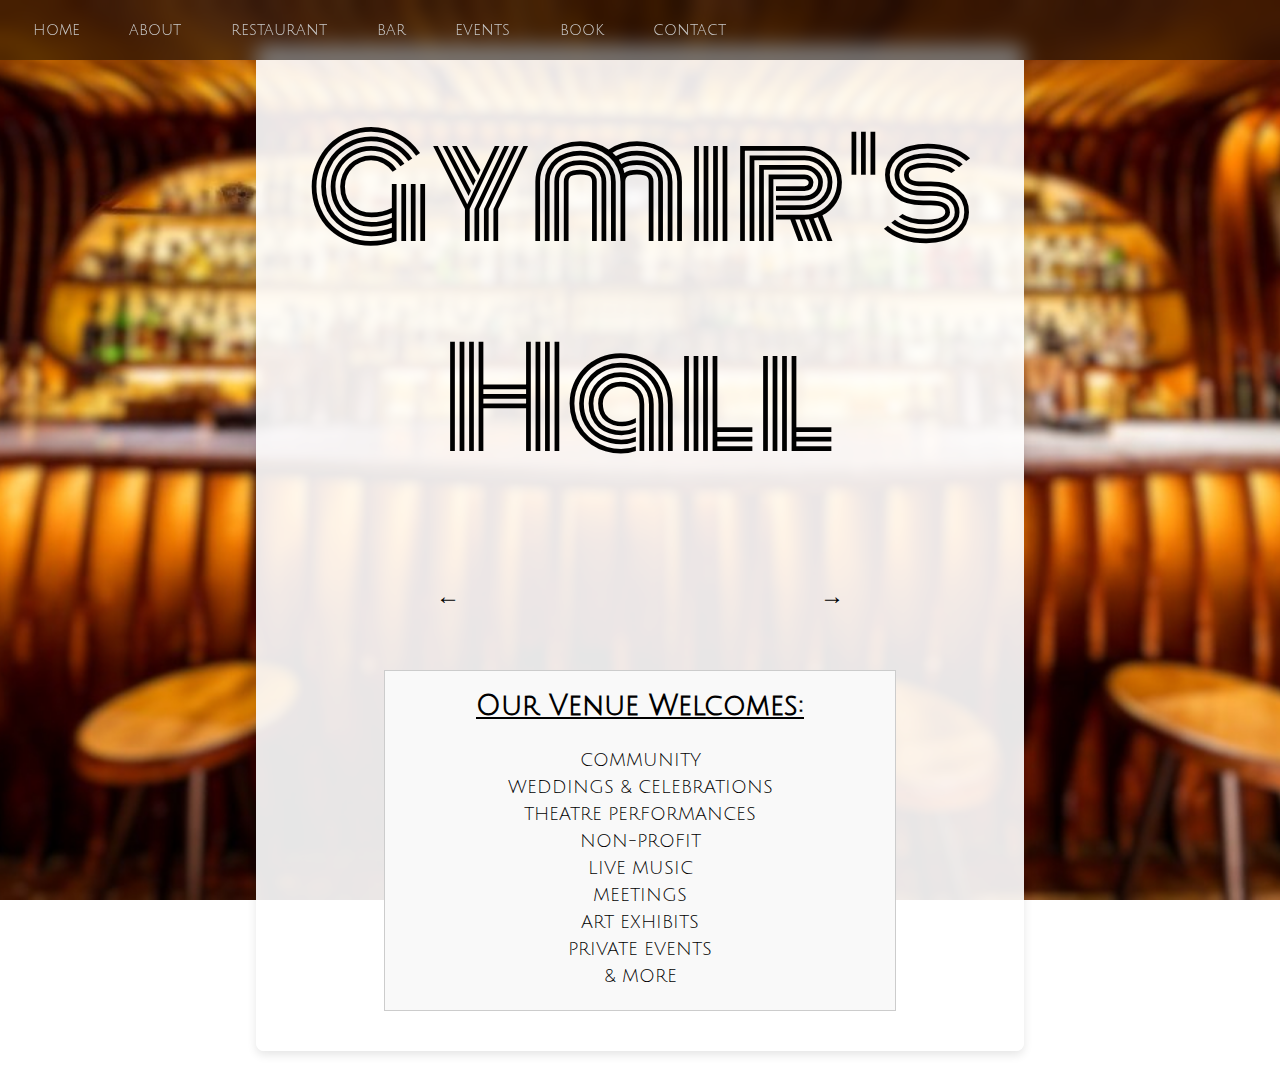
<file: html/index.html>
<!DOCTYPE html>
<html lang="en">

<head>
    <meta charset="UTF-8">
    <link rel="icon" type="image/x-icon" href="../assets/icons/runes.ico">
    <meta name="viewport" content="width=device-width, initial-scale=1.0">
    <title>Home</title>
    <link rel="stylesheet" href="../css/main.css">
</head>

<body class="ibg">
    <nav class="navbar">
        <div class="menu-toggle">
            <div></div>
            <div></div>
            <div></div>
        </div>
        <ul class="nav-links">
            <li><a href="index.html">home</a></li>
            <li><a href="about.html">about</a></li>
            <li><a href="restaurant.html">restaurant</a></li>
            <li><a href="bar.html">bar</a></li>
            <li><a href="events.html">events</a></li>
            <li><a href="book.html">book</a></li>
            <li><a href="contact.html">contact</a></li>
        </ul>
    </nav>

    <div class="wrapper">
        <div class="container">
            <div class="content">
                <h1 style="text-align: center; font-size: 15vh;font-family: monoton; font-weight: 200;">
                    Gymir's Hall
                </h1><br><!--Felt like each page looked better with a different font height so I decided to just do inline style for each-->
                <div id="display">
                    <div class="arrow-container">
                        <button id="prevBtn" class="arrow">←</button>
                        <button id="nextBtn" class="arrow">→</button>
                    </div>


                    <div id="content1" class="content-div active">
                        <div id="sections-text">
                            <h3 style="text-decoration: underline;">Our Venue Welcomes:</h3><br>
                            <p>COMMUNITY <br>
                                WEDDINGS & CELEBRATIONS<br>
                                THEATRE PERFORMANCES<br>
                                NON-PROFIT <br>
                                LIVE MUSIC<br>
                                MEETINGS<br>
                                ART EXHIBITS<br>
                                PRIVATE EVENTS<br>
                                & MORE</p>
                        </div>
                    </div>

                    <div id="content2" class="content-div">
                        <div class="sections-text">
                            <p>Check out our Bar:</p>
                            <h1>Suttung's Cellar</h1>
                            <p>Open to the public daily, offering a welcoming space to enjoy drinks and socialize.
                                Access
                                may be limited on days when the
                                venue is booked for private events. Check our event calendar or call ahead to confirm
                                availability! </p>
                            <p><a href='bar.html'>Drink Menu</a><br><a href='book.html'>Book The Bar!</a></p>
                        </div>
                    </div>

                    <div id="content3" class="content-div">
                        <div class="sections-text">
                            <p>Explore our Restaurant:</p>
                            <h1>Hymir's Table</h1>
                            <p>Experience our award winning rotating menu crafted by our expert chefs, reservations
                                required.<br>
                                <a href='restaurant.html'>Menus and Reservations</a>
                            </p>
                        </div>
                    </div>

                    <div id="content4" class="content-div">
                        <div class="sections-text">
                            <h1>Join Us</h1>
                            <p> Love visiting Gymir's Hall? Consider becoming a member! From discounts, to acces to
                                members-only events, access to amenities outside of business hours,
                                and much more, becoming a member offers many benefits in exchange for a yearly
                                subscription
                                fee. Want to get even closer with us? Perhaps joining
                                the staff would be a better choice for you. You get all the benefits of membership, as
                                well
                                as competitive benefits and pay.<br>
                                For more information:<br>
                                <a href='#'>Membership</a><br>
                                <a href='#'>Employment</a>
                            </p>
                        </div>
                    </div>

 
                        </div>
                    </div>
                </div>

            </div>
        </div>
    </div>

<script>


    document.addEventListener("DOMContentLoaded", function () {
    const contents = document.querySelectorAll(".content-div");
    const prevBtn = document.getElementById("prevBtn");
    const nextBtn = document.getElementById("nextBtn");
    const menuToggle = document.querySelector(".menu-toggle");
    const navLinks = document.querySelector(".nav-links");
    let currentIndex = 0;



    function updateActiveContent() {
        contents.forEach((content, index) => {
            content.classList.toggle("active", index === currentIndex);
        });
    }

    nextBtn.addEventListener("click", function () {
        currentIndex = (currentIndex + 1) % contents.length;
        updateActiveContent();
    });

    prevBtn.addEventListener("click", function () {
        currentIndex = (currentIndex - 1 + contents.length) % contents.length;
        updateActiveContent();
    });
    menuToggle.addEventListener("click", function () {
        navLinks.classList.toggle("active");
        menuToggle.classList.toggle("open");

    }); 
    updateActiveContent();  
});

</script>
</body>

</html>
</file>
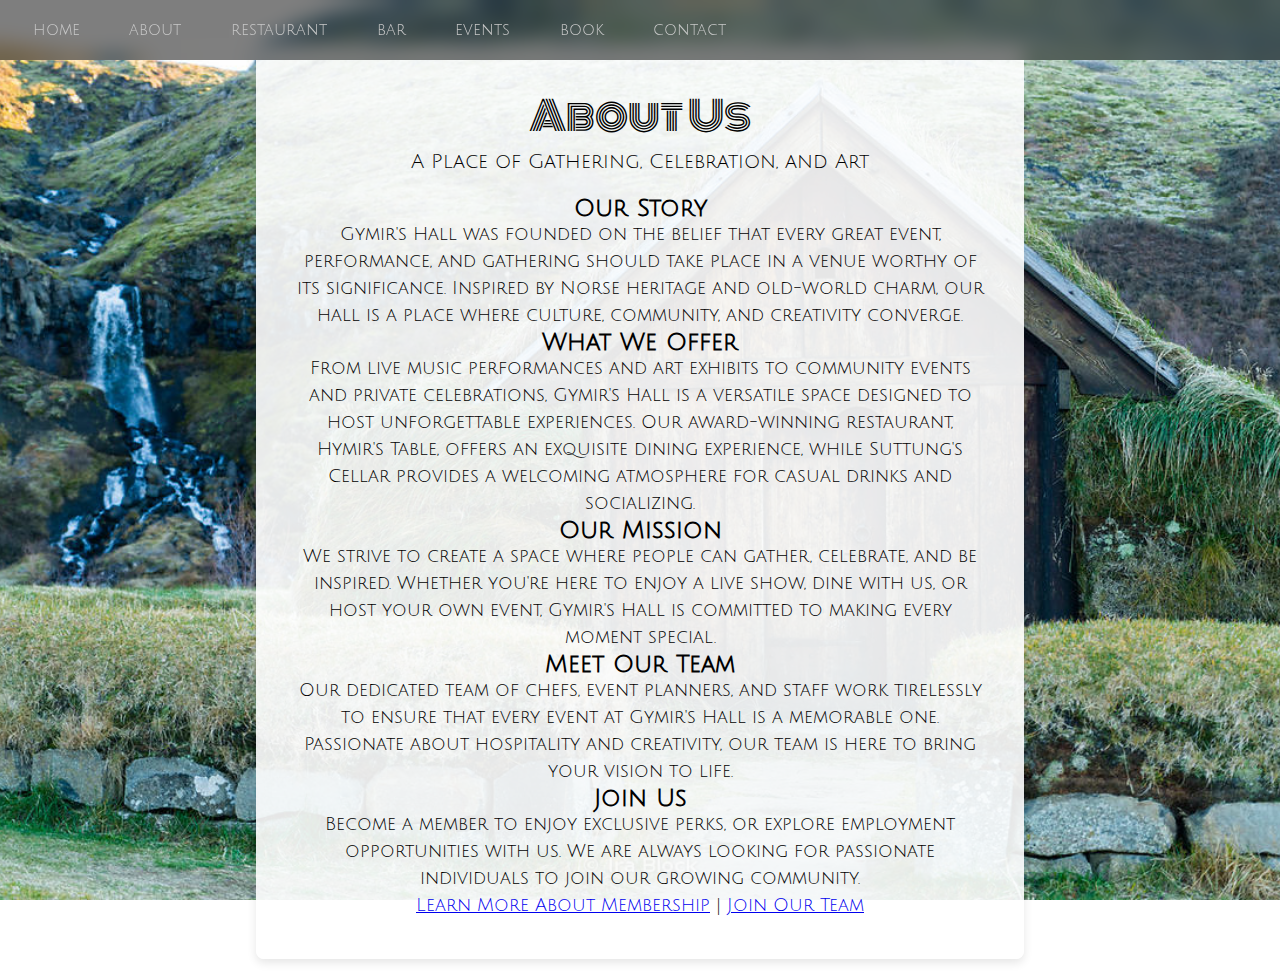
<file: html/about.html>
<!DOCTYPE html>
<html lang="en">

<head>
    <meta charset="UTF-8">
    <link rel="icon" type="image/x-icon" href="../assets/icons/runes.ico">
    <meta name="viewport" content="width=device-width, initial-scale=1.0">
    <title>About Us</title>
    <link rel="stylesheet" href="../css/main.css">
</head>

<body class="abg">
    <nav class="navbar">
        <div class="menu-toggle">
            <div></div>
            <div></div>
            <div></div>
        </div>
        <ul class="nav-links">
            <li><a href="index.html">home</a></li>
            <li><a href="about.html">about</a></li>
            <li><a href="restaurant.html">restaurant</a></li>
            <li><a href="bar.html">bar</a></li>
            <li><a href="events.html">events</a></li>
            <li><a href="book.html">book</a></li>
            <li><a href="contact.html">contact</a></li>
        </ul>
    </nav>

    <div class="wrapper">
        <div class="container">
            <div class="content">
                <h1 style="text-align: center; font-size: 40px; font-family: monoton; font-weight: 200;">About Us</h1> 
                <p style="text-align: center; font-size: 20px;">A Place of Gathering, Celebration, and Art</p><br>
                
                <div class="about-section">
                    <h2>Our Story</h2>
                    <p>Gymir's Hall was founded on the belief that every great event, performance, and gathering should take place in a venue worthy of its significance. 
                        Inspired by Norse heritage and old-world charm, our hall is a place where culture, community, and creativity converge.</p>
                </div>
                
                <div class="about-section">
                    <h2>What We Offer</h2>
                    <p>From live music performances and art exhibits to community events and private celebrations, Gymir's Hall is a versatile space designed to 
                        host unforgettable experiences. Our award-winning restaurant, Hymir's Table, offers an exquisite dining experience, while Suttung's Cellar 
                        provides a welcoming atmosphere for casual drinks and socializing.</p>
                </div>

                <div class="about-section">
                    <h2>Our Mission</h2>
                    <p>We strive to create a space where people can gather, celebrate, and be inspired. Whether you're here to enjoy a live show, dine with us, or host your 
                        own event, Gymir's Hall is committed to making every moment special.</p>
                </div>

                <div class="about-section">
                    <h2>Meet Our Team</h2>
                    <p>Our dedicated team of chefs, event planners, and staff work tirelessly to ensure that every event at Gymir's Hall is a memorable one. Passionate 
                        about hospitality and creativity, our team is here to bring your vision to life.</p>
                </div>

                <div class="about-section">
                    <h2>Join Us</h2>
                    <p>Become a member to enjoy exclusive perks, or explore employment opportunities with us. We are always looking for passionate individuals to 
                        join our growing community.</p>
                    <p><a href="#">Learn More About Membership</a> | <a href="#">Join Our Team</a></p>
                </div>
            </div>
        </div>
    </div>
    <script>
document.addEventListener("DOMContentLoaded", function () {
    const menuToggle = document.querySelector(".menu-toggle");
    const navLinks = document.querySelector(".nav-links");

    menuToggle.addEventListener("click", function () {
        navLinks.classList.toggle("active");

        // Toggle menu animation (for hamburger icon)
        menuToggle.classList.toggle("open");
    });
});

    </script>
</body>
</html>
</file>
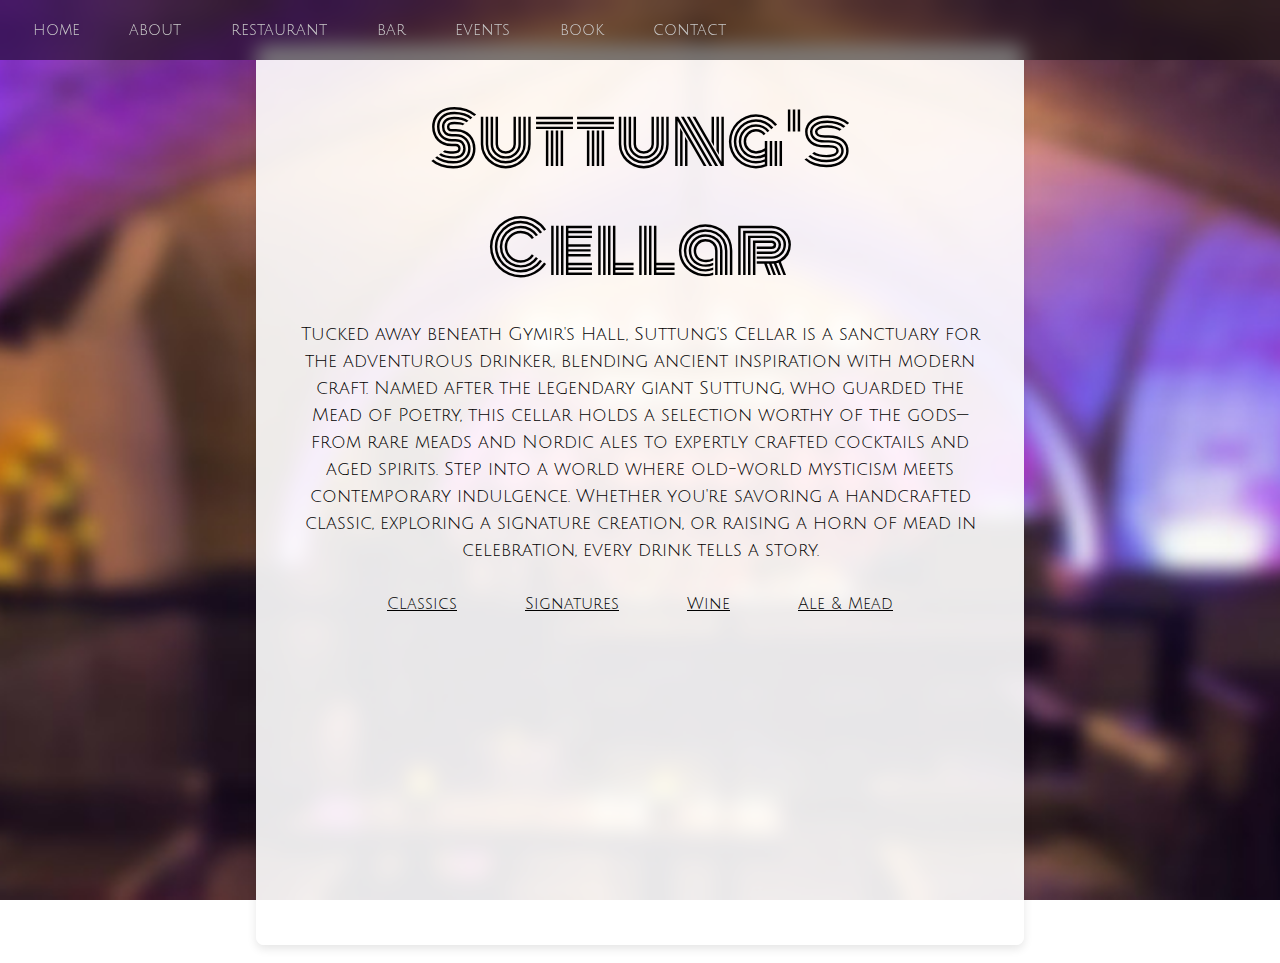
<file: html/bar.html>
<!DOCTYPE html>
<html lang="en">

<head>
    <meta charset="UTF-8">
    <link rel="icon" type="image/x-icon" href="../assets/icons/runes.ico">
    <meta name="viewport" content="width=device-width, initial-scale=1.0">
    <title>Suttung's Cellar</title>
    <link rel="stylesheet" href="../css/main.css">
    <script src="../js/bar.js" defer></script>

</head>

<body class="sbg">
   
    <nav class="navbar">
        <div class="menu-toggle">
            <div></div>
            <div></div>
            <div></div>
        </div>
        <ul class="nav-links">
            <li><a href="index.html">home</a></li>
            <li><a href="about.html">about</a></li>
            <li><a href="restaurant.html">restaurant</a></li>
            <li><a href="bar.html">bar</a></li>
            <li><a href="events.html">events</a></li>
            <li><a href="book.html">book</a></li>
            <li><a href="contact.html">contact</a></li>
        </ul>
    </nav>

 
    <div class="wrapper">
        <div class="container">
            <div class="content">
                <h1 style="text-align: center; font-size: 70px;font-family: monoton; font-weight: 200;">Suttung's Cellar
                </h1><br>
                <p>Tucked away beneath Gymir's Hall, Suttung's Cellar is a sanctuary for the adventurous
                    drinker, blending ancient
                    inspiration with modern craft. Named after the legendary giant Suttung, who guarded the Mead of
                    Poetry, this cellar holds
                    a selection worthy of the gods—from rare meads and Nordic ales to expertly crafted cocktails and
                    aged spirits.
                    Step into a world where old-world mysticism meets contemporary indulgence. Whether you're savoring a
                    handcrafted classic,
                    exploring a signature creation, or raising a horn of mead in celebration, every drink tells a story.
                </p>
                <!-- Menu Selection Buttons -->
                <div>
                    <button class="rb" data-menu="classic">Classics</button>
                    <button class="rb" data-menu="signature">Signatures</button>
                    <button class="rb" data-menu="wine">Wine</button>
                    <button class="rb" data-menu="beer">Ale & Mead</button>
                </div>

                <!-- classic cocktails -->
                <div class="menus" data-menu="classic">
                    <div class="dropdown">
                        <div class="dropdown-title">Absinthe</div>
                        <div class="dropdown-content">
                            <h3>Death in the Afternoon</h3>
                            <p>absithe | champagne </p>
                            <h3>Sazerac</h3>
                            <p>absinthe | cognac | Sugar | Peychaud's</p>
                            <h3>Chrysanthemum</h3>
                            <p>absinthe | bénédictine | vermouth</p>
                            <h3>Corpse Reviver No. 2</h3>
                            <p>absinthe | gin | lemon | Cointreau | Lillet Blanc</p>
                            <h3>Monkey Gland</h3>
                            <p>gin | orange | absinthe | grenadine</p>
                        </div>
                    </div>

                    <div class="dropdown">
                        <div class="dropdown-title">Brandy</div>
                        <div class="dropdown-content">
                            <h3>Brandy Alexander</h3>
                            <p>brandy | dark crème de cacao | cream</p>
                            <h3>Sidecar</h3>
                            <p>brandy | Cointreau | lemon</p>
                            <h3>Vieux Carré</h3>
                            <p>brandy | rye whiskey | vermouth | Bénédictine | bitters</p>
                            <h3>Metropolitan</h3>
                            <p>brandy | sweet vermouth | simple syrup | bitters</p>
                            <h3>Stinger</h3>
                            <p>brandy | white crème de menthe</p>
                        </div>
                    </div>

                    <div class="dropdown">
                        <div class="dropdown-title">Gin</div>
                        <div class="dropdown-content">
                            <h3>Martini</h3>
                            <p>gin | dry vermouth | olive</p>
                            <h3>Tom Collins</h3>
                            <p>gin | lemon | simple syrup | soda water</p>
                            <h3>Gimlet</h3>
                            <p>gin | lime | simple syrup</p>
                            <h3>Negroni</h3>
                            <p>gin | Campari | sweet vermouth</p>
                            <h3>Aviation</h3>
                            <p>gin | maraschino liqueur | crème de violette | lemon </p>
                            <h3>French 75</h3>
                            <p>gin | lemon | simple syrup | champagne</p>
                            <h3>Singapore Sling</h3>
                            <p>gin | cherry liqueur | Bénédictine | lime | soda</p>
                            <h3>Last Word</h3>
                            <p>gin | lime | green Chartreuse | maraschino liqueur</p>
                        </div>
                    </div>

                    <div class="dropdown">
                        <div class="dropdown-title">Rum</div>
                        <div class="dropdown-content">
                            <h3>Daiquiri</h3>
                            <p>rum | lime | simple syrup</p>
                            <h3>Piña Colada</h3>
                            <p>rum | pineapple | coconut cream</p>
                            <h3>Mojito</h3>
                            <p>rum | lime | mint | simple syrup | soda water</p>
                            <h3>Dark 'n' Stormy</h3>
                            <p>dark rum | ginger beer | lime</p>
                            <h3>Hurricane</h3>
                            <p>light & dark rum | passion fruit | lime | grenadine</p>
                            <h3>Mai Tai</h3>
                            <p>rum | orange liqueur | lime | orgeat syrup</p>
                            <h3>Zombie</h3>
                            <p>rum | lime | passion fruit syrup | absinthe</p>
                            <h3>Planter's Punch</h3>
                            <p>dark rum | lime | grenadine | bitters</p>
                        </div>
                    </div>

                    <div class="dropdown">
                        <div class="dropdown-title">Sake</div>
                        <div class="dropdown-content">
                            <h3>Saketini</h3>
                            <p>sake | vodka | dry vermouth</p>
                            <h3>Cherry Blossom</h3>
                            <p>sake | grenadine | lemon</p>
                            <h3>Sake Mojito</h3>
                            <p>sake | mint | lime | simple syrup | soda</p>
                            <h3>Rising Sun</h3>
                            <p>sake | orange juice | grenadine</p>
                            <h3>Tokyo Mule</h3>
                            <p>sake | ginger beer | lime</p>
                        </div>
                    </div>

                    <div class="dropdown">
                        <div class="dropdown-title">Tequila</div>
                        <div class="dropdown-content">
                            <h3>Margarita</h3>
                            <p>tequila | lime | triple sec</p>
                            <h3>Tequila Sunrise</h3>
                            <p>tequila | orange juice | grenadine</p>
                            <h3>Paloma</h3>
                            <p>tequila | grapefruit soda | lime</p>
                            <h3>El Diablo</h3>
                            <p>tequila | lime | crème de cassis | ginger beer</p>
                            <h3>Mexican Mule</h3>
                            <p>tequila | lime | ginger beer</p>
                        </div>
                    </div>

                    <div class="dropdown">
                        <div class="dropdown-title">Vodka</div>
                        <div class="dropdown-content">
                            <h3>Moscow Mule</h3>
                            <p>vodka | ginger beer | lime</p>
                            <h3>Bloody Mary</h3>
                            <p>vodka | tomato juice | lemon | Worcestershire | hot sauce</p>
                            <h3>White Russian</h3>
                            <p>vodka | coffee liqueur | cream</p>
                            <h3>Screwdriver</h3>
                            <p>vodka | orange juice</p>
                            <h3>Espresso Martini</h3>
                            <p>vodka | espresso | coffee liqueur | simple syrup</p>
                            <h3>Cosmopolitan</h3>
                            <p>vodka | triple sec | cranberry | lime</p>
                            <h3>Black Russian</h3>
                            <p>vodka | coffee liqueur</p>
                        </div>
                    </div>

                    <div class="dropdown">
                        <div class="dropdown-title">Whiskey</div>
                        <div class="dropdown-content">
                            <h3>Old Fashioned</h3>
                            <p>whiskey | sugar | bitters | orange peel</p>
                            <h3>Manhattan</h3>
                            <p>whiskey | sweet vermouth | bitters</p>
                            <h3>Whiskey Sour</h3>
                            <p>whiskey | lemon juice | simple syrup</p>
                            <h3>Mint Julep</h3>
                            <p>whiskey | mint | simple syrup | crushed ice</p>
                            <h3>Boulevardier</h3>
                            <p>whiskey | Campari | sweet vermouth</p>
                            <h3>Rob Roy</h3>
                            <p>Scotch | sweet vermouth | bitters</p>
                            <h3>Irish Coffee</h3>
                            <p>Irish whiskey | coffee | sugar | whipped cream</p>
                        </div>
                    </div>
                </div>
                    <!--signature cocktails -->
                <div class="menus" data-menu="signature">
                    <div class="bt">
                        <h3>Völva's Insight</h3>
                        <p>Woody Creek Rye | blackberries | sage | lemon | sugar</p>

                        <h3>Breeze from Helheim</h3>
                        <p>Nonino Grappa | Dolin Blanc | chrysanthemum | Chartreuse vegetal | spearmint</p>

                        <h3>Hvergelmir's Embibement</h3>
                        <p>Laird's Applejack | Stranahan's W&G Barrel Whisky | lemon | black pepper | bay leaf | thyme |
                            Angostura</p>

                        <h3>Iðunn's Gift</h3>
                        <p>Singani 63 | pickled apple | lemon</p>

                        <h3>Þjálfi's Sprint</h3>
                        <p>Ransom Old Tom | Dolin Blanc | cacao butter | Licor 43 | cherry bark bitters | Chocolate
                            Thunder terpenes</p>

                        <h3>Lífþrasir's Boon</h3>
                        <p>clarified milk punch | Woody Creek Rye | Laphroaig 10 | Frangelico | walnut | Cocchi
                            Americano | black pepper</p>

                        <h3>Gunnlöð's Delight</h3>
                        <p>Rosaluna Mezcal | dragonfruit | rooibos | grapefruit | Lillet Rosé | rose pollen</p>

                        <h3>Bölverk's Whetstone</h3>
                        <p>W&G Woody Creek 70/30 | Bowmore 12 | pecan | Angostura</p>

                        <h3>Útgarða-Loki's Horn</h3>
                        <p>Left Hand Nitro Milk Stout | Blackstrap Rum | Averna | Licor 43 | black walnut | Chinese
                            5-spice coconut foam</p>

                        <h3>Víðarr's Revenge</h3>
                        <p>Tullamore D.E.W. PX Sherry | black cardamom | Averna | Angostura</p>
                    </div>
                </div>

                <!-- wine-->
                <div class="menus" data-menu="wine">
                    <div class="bt">
                        <h3>Rosé</h3>
                        <p>DOMAINE GUIBERTEAU SAMMUR <br>
                            2022 Loire Valley, France 22 | 86</p>
                        <p>AMEZTOI RUBENTIS<br>
                            2021 Basque Country, Spain 20 | 78</p>
                        <p>SELENE <br>
                            2023 Rosé, Greece 13 | 48</p><br>

                        <h3>Sparkling</h3>
                        <p>TAITTINGER BRUT CHAMPAGNE<br>
                            Champagne, France — 28 | 54 </p>
                        <p>FIORE <br>
                            2023 Moscato, Italy 13 | 48</p>
                        <p>POEMA BRUT CAVA<br>
                            Moscato, Spain 14 | 54</p>
                        <p>PIZZOLATO ROSÉ<br>
                            Sparkling Rosé, Italy 14 | 54</p><br>

                        <h3>White</h3>
                        <p>BODEGAS OSTATU<br>
                            2023 Rioja Blanc, Spain — 12 | 46</p>
                        <p>HOLLY'S WAY <br>
                            2023 Chardonnay, California 15 | 56</p>
                        <p>PERFEKT <br>
                            2022 Riesling, Germany 14 | 52</p><br>

                        <h3>Orange</h3>
                        <p>ŠTEKAR REBULA<br>
                            2024 Goriška Brda, Slovenia 18 | 70</p>
                        <p>BONNY DOON <br>
                            2023 Santa Margarita, California 13 | 48</p><br>

                        <h3>Red</h3>
                        <p>ESPIRITU <br>
                            2023 Malbec, Argentina 13 | 48</p>
                        <p>BEZEL<br>
                            2023 Pinot Noir, California 22 | 86</p>
                        <p>FOLK MACHINE <br>
                            2023 Pinot Noir, California 15 | 56</p>
                        <p>THE DUDE<br>
                            2023 Red Blend, California 21 | 82</p>
                        <p>CENTENARIO <br>
                            2023 Cabernet Sauvignon, Chile 14 | 52</p>
                        <p>LOST MOUNTAIN <br>
                            2022 Merlot-Cabernet, Washington 13 | 48</p><br>
                    </div>
                </div>
            </div>

            <!-- beer -->
            <div class="menus" data-menu="beer">
                <div class="bt">
                    <h3>Cider</h3>
                    <p>2 TOWNS: BRIGHTCIDER <br>
                        US | ABV: 6.0% | 7</p>
                    <p>SCHILLING: IMPERIAL APPLE PIE <br>
                        US | ABV: 8.4% | 7</p>

                    <h3>Mead</h3>
                    <p>CHAUCÉR'S <br>
                        Traditional | ABV: 10.5% | 8</p>
                    <p>OLIVER CAMELOT <br>
                        Traditional | ABV: 10% | 8</p>
                    <p>GOLDEN COAST ORANGE BLOSSOM <br>
                        Traditional | ABV: 10.5% | 10</p>
                    <p>VALHALLA <br>
                        Bochet | ABV: 12-14% | 12</p>
                    <p>IRONSTONE MEADERY <br>
                        Session | ABV: 8% | 7</p>
                    <p>SUTTUNG'S PRIZE: MEAD OF POETRY</p>
                    Hopped, Sparkling | ABV: 14% | $12


                    <h3>IPA</h3>
                    <p>DRY DOCK: HOPRICOT <br>
                        Fruity | ABV: 6% | 7</p>
                    <p>GREAT DIVIDE: HAZY IPA <br>
                        Hazy | ABV: 6.2% | 7</p>
                    <p>OUTER RANGE: IN THE STEEP <br>
                        New England IPA | Pine, grapefruit, hop | ABV: 6.7% | 7</p>
                    <p>OUTER RANGE: SUPER 8 <br>
                        Imperial  IPA | ABV: 8% | 9</p>
                    <p>STATION 26: JUICY BANGER <br>
                        Hazy | ABV: 7.4% | 8</p>
                    <p>WELDWERKS: JUICY BITS <br>
                        New England IPA | Citrus, tropical fruit, hop | ABV: 6.7% || 7</p>

                    <h3>Sour Ales</h3>
                    <p>VANDERGHINSTE FLANDERS SOUR ALE <br>
                        Flemish Sour | ABV: 5.5% | Belgium | 9</p>
                    <p>CUVÉE DES JACOBINS ROUGE <br>
                        Flemish Sour | ABV: 5.5% | Belgium | 8</p>
                    <p>3 FONTEINEN OUDE GEUZE <br>
                        Geuze | ABV: 6.4% | Belgium | 7</p>
                    <p>BLÁGOSI <br>
                        Sour Ale | ABV: 5.6% | Iceland | 8</p>
                    <p>CROOKED STAVE: SOUR ROSÉ <br>
                        Sour Ale | ABV: 4.5% | US | 7</p>
                    <p>DENVER BEER COMPANY: PRINCESS YUM YUM <br>
                        Raspberry Kolsch | ABV: 4.8% | US | 6</p>
                    <p>DEWEY: WILDBERRY PIE <br>
                        Fruited Sour | ABV: 7% | US | 7</p>
                    <p>ODELL: SIPPIN' PRETTY <br>
                        Fruited Sour | ABV: 4.5% | US | 6</p>


                    <h3>Trappist </h3>
                    <p>CHIMAY TRAPPIST PREMIERE <br>
                        Abbey Dubbel | ABV: 7.0% | Belgium | 10</p>
                    <p>WESTMALLE TRIPEL<br>
                        Tripel | ABV: 9.5% | Belgium | 12</p>
                    <p>LA TRAPPE QUADRUPEL<br>
                        Quadrupel | ABV: 10% | Netherlands | 11</p>



                    <h3>Light</h3>
                    <p>PROST: PILSNER <br>
                        Pilsner | ABV: 4.9% | US | 7</p>
                    <p>WIBBY: THERE'S A HOP IN MY BEER <br>
                        Pilsner | ABV: 4.1% | 7</p>
                    <p>STONE: BUENAVEZA SALT & LIME LAGER <br>
                        Lager | ABV: 4.7% | Mexico | 7</p>
                    <p>WIBBY: LIGHTSHINE HELLES <br>
                        Lager | ABV: 5.5% | 7</p>
                    <p>OUTER RANGE: CAMP LAGER <br>
                        Lager | ABV: 4.3% | US | 7</p>
                    <p>BOOTSTRAP: CHILLAX <br>
                        Pineapple Golden Ale | ABV: 4.5% | US | 7</p>
                    <p>DRY DOCK: AMBER <br>
                        Amber Ale | ABV: 5.8% | US | 7</p>
                    <p>TELLURIDE: TANGERINE BLONDE <br>
                        Blonde Ale | ABV: 5.2% | US | 6</p>
                    <p>DE GLAZEN TOREN JAN DE LICHTE <br>
                        White/Witbier | ABV: 7.5% | Belgium | 8</p>
                    <p>AVERY: WHITE RASCAL <br>
                         White Ale | ABV: 5.6% | US | 7</p>
                    <p>RATIO: KING OF CARROT FLOWERS <br>
                        Saison | ABV: 5.9% | US | 6</p>
                    <p>BOULEVARD: TANK 7 <br>
                        Saison | ABV: 8.5% | US | 6</p>
                    
                        <h3>Dark</h3>
                    <p>GREAT DIVIDE: BARREL AGED YETI <br>
                        Imperial Stout | ABV: 12.5% | US | 7</p>
                    <p>GREAT DIVIDE: VELVET YETI <br>
                        Stout | ABV: 5% | US | 7</p>
                    <p>HORSE & DRAGON: SAD PANDA COFFEE STOUT <br>
                        Stout || ABV: 6.8% | US | 7</p>
                    <p>LEFT HAND: NITRO MILK STOUT <br>
                        Stout | ABV: 6% | US | 7</p>
                    <p>CEREBRAL BREWING NORDIC NOIR <br>
                        Baltic Porter | ABV: 8.0% | US | 7</p>
                    <p>WELDWERKS CHAI BALTIC PORTER <br>
                        Baltic Porter | ABV: 8.6% | US | 7</p>
                    
                        <h3>Hard Seltzer</h3>
                    <p>UPSLOPE: SNOWMELT PEACH LEMONADE SELTZER <br>
                        Hard Seltzer | ABV: 5% | US | 7</p>
                </div>
            </div>
        </div>
    </div>
</body>

</html>
</file>
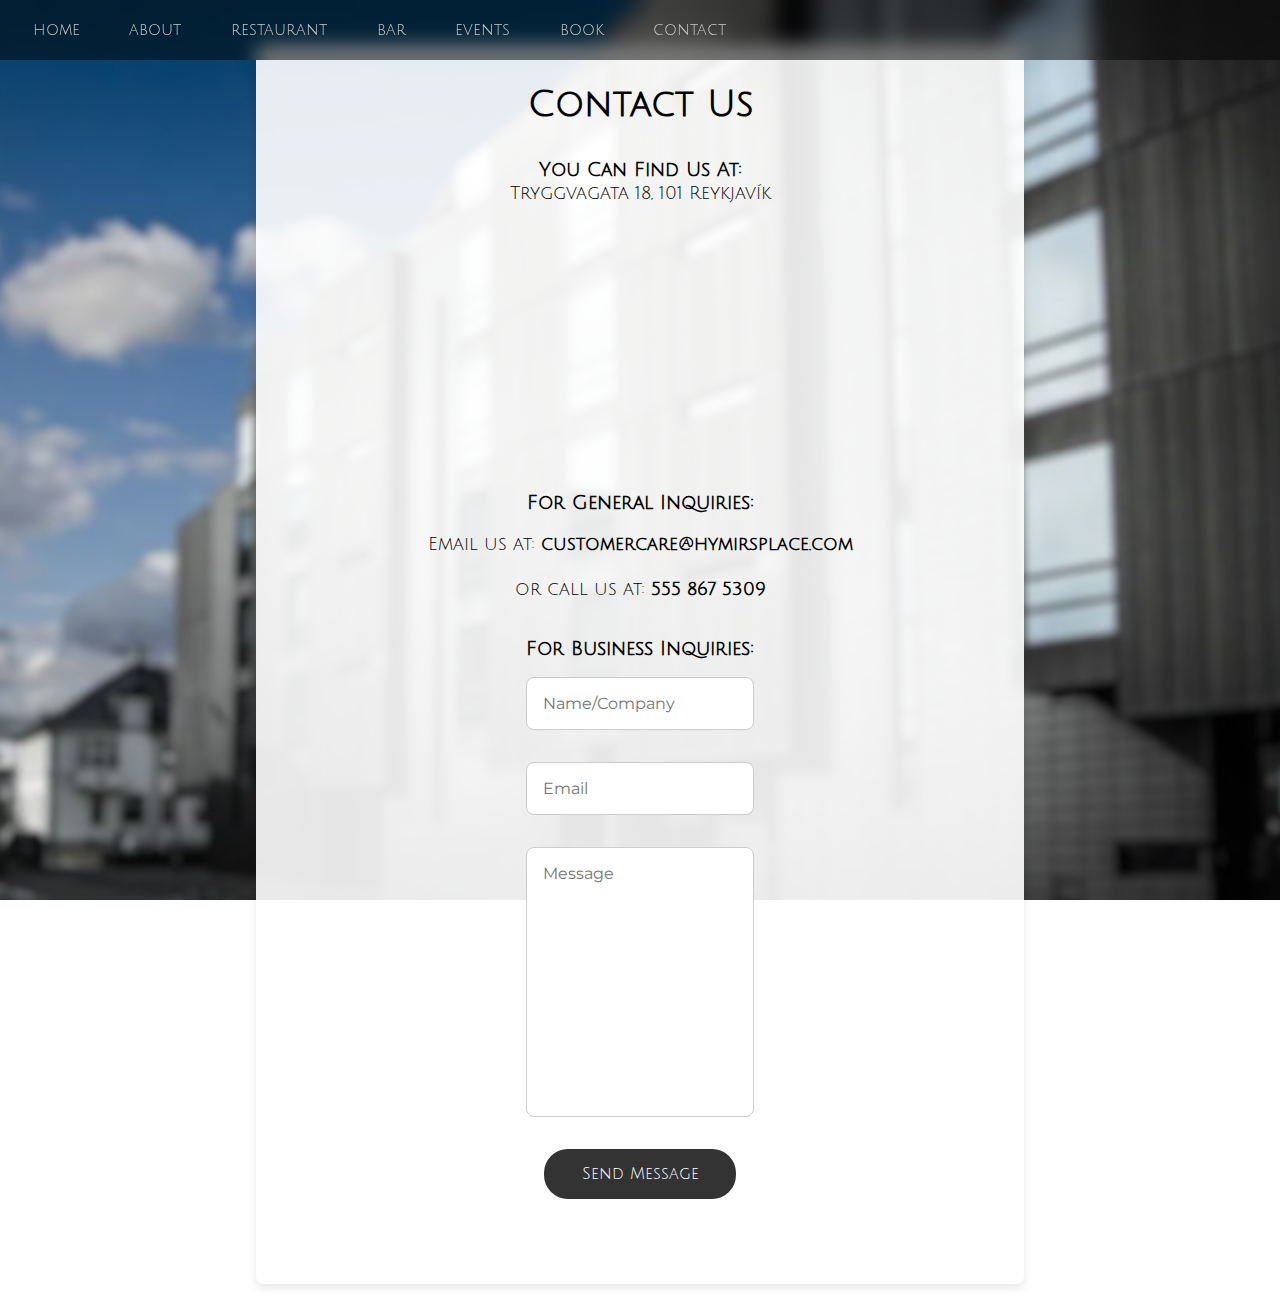
<file: html/contact.html>
<!DOCTYPE html>
<html lang="en">
<head>
    <meta charset="UTF-8">
    <link rel="icon" type="image/x-icon" href="../assets/icons/runes.ico">
    <meta name="viewport" content="width=device-width, initial-scale=1.0">
    <title>Contact Us</title>
    <link rel="stylesheet" href="../css/main.css">
</head>

<body class="cbg">
    <nav class="navbar">
        <div class="menu-toggle">
            <div></div>
            <div></div>
            <div></div>
        </div>
        <ul class="nav-links">
            <li><a href="index.html">home</a></li>
            <li><a href="about.html">about</a></li>
            <li><a href="restaurant.html">restaurant</a></li>
            <li><a href="bar.html">bar</a></li>
            <li><a href="events.html">events</a></li>
            <li><a href="book.html">book</a></li>
            <li><a href="contact.html">contact</a></li>
        </ul>
    </nav>

    <div class="wrapper">
        <div class="container">
            <div class="content">
                <h1>Contact Us</h1><br><br>
                <h3>You Can Find Us At:</h3>
                <p>Tryggvagata 18, 101 Reykjavík</p>
                <iframe src="https://www.google.com/maps?q=Tryggvagata+18,+101+Reykjavík,+Iceland&output=embed"
                    width="100%" height="250" style="border:0;" allowfullscreen="" loading="lazy">
                </iframe>
                <br><br>
                <h3>For General Inquiries:</h3><br>
                <p>Email us at: <strong>customercare@hymirsplace.com</strong></p><br>
                <p>or call us at: <strong>555 867 5309</strong></p><br><br>

                <h3> For Business Inquiries:</h3><br>
                <div class="contact-form-container">
                    <form id="contactForm">
                        <input type="text" name="entry.1524053932" id="name" placeholder="Name/Company" required>
                        <input type="email" name="emailAddress" id="email" placeholder="Email" required>
                        <textarea name="entry.1000099670" id="message" placeholder="Message" required></textarea>
                        <button type="submit">Send Message</button>
                    </form>
                    <p id="responseMessage"></p>
                </div>
            </div>
        </div>
    </div>
    <script>
                document.addEventListener("DOMContentLoaded", function () {
            const menuToggle = document.querySelector(".menu-toggle");
            const navLinks = document.querySelector(".nav-links");

            menuToggle.addEventListener("click", function () {
                navLinks.classList.toggle("active");
                menuToggle.classList.toggle("open");
            });
        });
    </script>
</body>

</html>
</file>
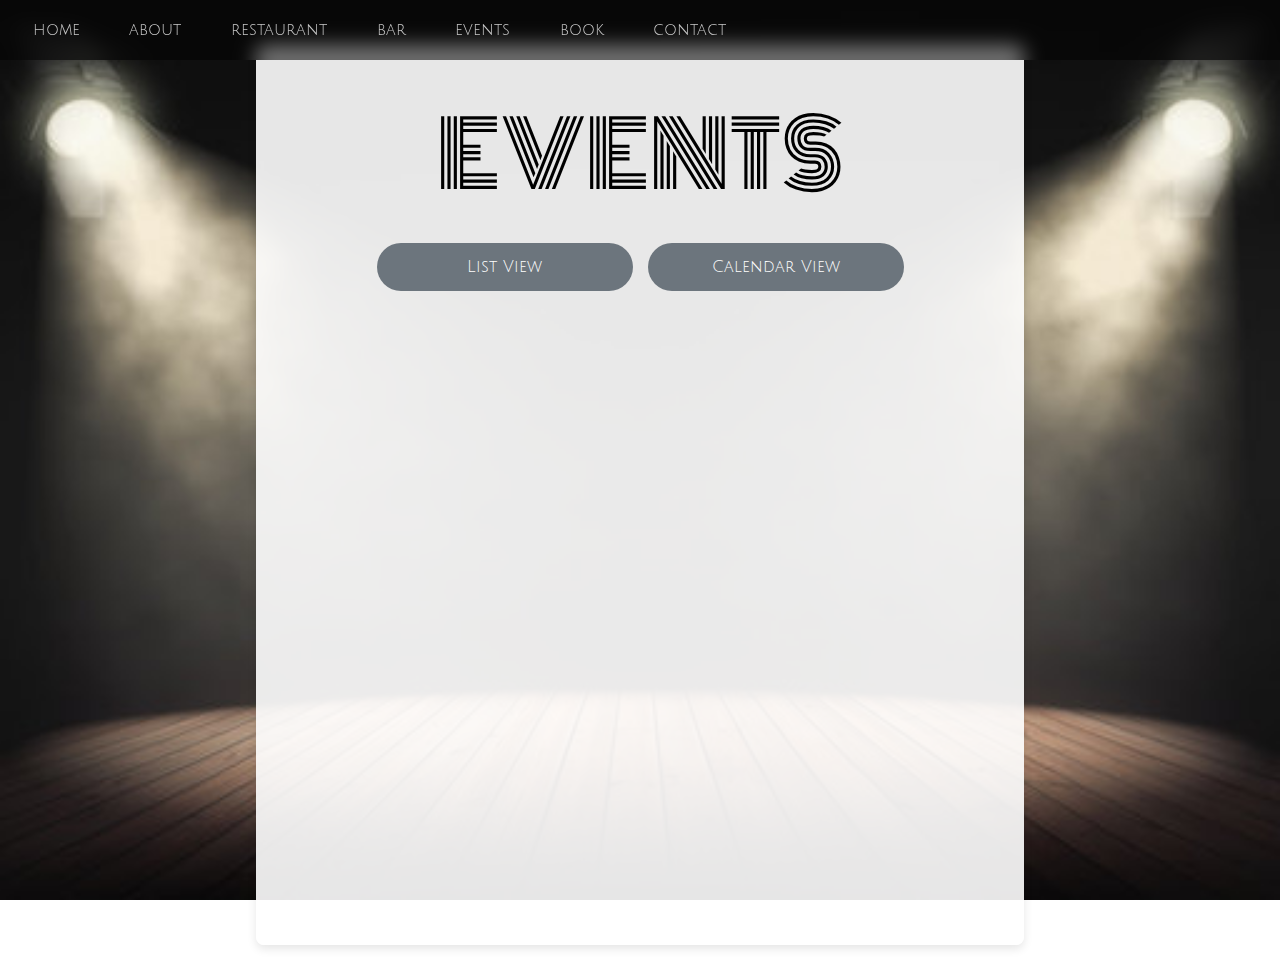
<file: html/events.html>
<!DOCTYPE html>
<html lang="en">
<head>
    <meta charset="UTF-8">
    <link rel="icon" type="image/x-icon" href="../assets/icons/runes.ico">
    <meta name="viewport" content="width=device-width, initial-scale=1.0">
    <title>Events</title>
    <link rel="stylesheet" href="../css/main.css">
    <script src="../js/events.js" defer></script>
</head>

<body class="ebg">
    <nav class="navbar">
        <div class="menu-toggle">
            <div></div>
            <div></div>
            <div></div>
        </div>
        <ul class="nav-links">
            <li><a href="index.html">home</a></li>
            <li><a href="about.html">about</a></li>
            <li><a href="restaurant.html">restaurant</a></li>
            <li><a href="bar.html">bar</a></li>
            <li><a href="events.html">events</a></li>
            <li><a href="book.html">book</a></li>
            <li><a href="contact.html">contact</a></li>
        </ul>
    </nav>

    <div class="wrapper">
        <div class="container">
            <div class="content">
                <h1 style="text-align: center; font-size: 90px; font-family: monoton; font-weight: 200;">
                    EVENTS
                </h1><br>
                
                <!-- View Toggle Buttons -->
                <div class="view-toggle">
                    <button id="listViewBtn">List View</button>
                    <button id="calendarViewBtn">Calendar View</button>
                </div>

                <!-- list view, gets populated with javascript, shows by default on events page -->
                <div id="eventsList" class="events-list"></div>

                <!-- Calendar view, populated with javascript, hidden by default -->
                <section id="calendarView" class="calendar-container hidden">
                    <h1>Event Calendar</h1>
                    <div class="arrow-container">
                        <button class="arrow" id="prevMonth">←</button>
                        <section id="currentMonth"></section>
                        <button class="arrow" id="nextMonth">→</button>
                    </div>
                    <section id="calendar"></section>
                </section>
            </div>
        </div>
    </div>

 
</body>
</html>
</file>
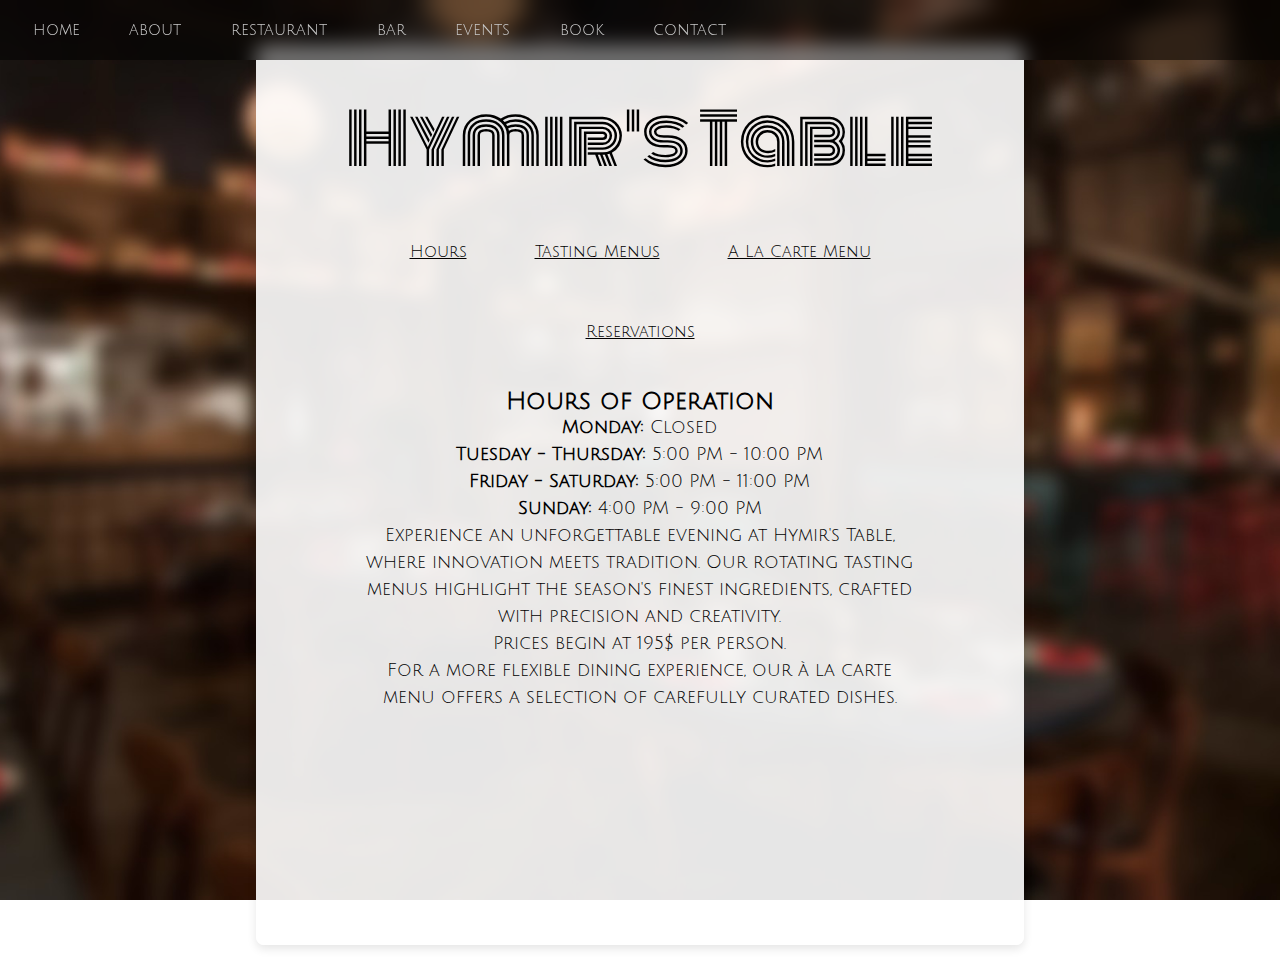
<file: html/restaurant.html>
<!DOCTYPE html>
<html lang="en">

<head>
    <meta charset="UTF-8">
    <link rel="icon" type="image/x-icon" href="../assets/icons/runes.ico">
    <meta name="viewport" content="width=device-width, initial-scale=1.0">
    <title>Hymir's Table</title>
    <link rel="stylesheet" href="../css/main.css">
    <script src="../js/restaurant.js" defer></script>

</head>

<body class="rbg">
    <nav class="navbar">
        <div class="menu-toggle">
            <div></div>
            <div></div>
            <div></div>
        </div>
        <ul class="nav-links">
            <li><a href="index.html">home</a></li>
            <li><a href="about.html">about</a></li>
            <li><a href="restaurant.html">restaurant</a></li>
            <li><a href="bar.html">bar</a></li>
            <li><a href="events.html">events</a></li>
            <li><a href="book.html">book</a></li>
            <li><a href="contact.html">contact</a></li>
        </ul>
    </nav>

    <div class="wrapper">
        <div class="container">
            <div class="content">
                <h1 style="text-align: center; font-size: 70px;font-family: monoton; font-weight: 200;">Hymir's Table
                </h1><br>
                <div class=" "><!-- rb=> restaurant button-->
                    <button class="rb" id="viewHours">Hours</button>
                    <button class="rb" id="viewTasting">Tasting Menus</button>
                    <button class="rb" id="viewAlaCarte">A La Carte Menu</button>
                    <button class="rb" id="viewReservation">Reservations</button>
                </div>

                <div id="display"></div>
                <div id="hours-menu" class="rcocon active">
                    <h2>Hours of Operation</h2>
                    <p><b>Monday:</b> Closed</p>
                    <p><b>Tuesday - Thursday:</b> 5:00 PM - 10:00 PM</p>
                    <p><b>Friday - Saturday:</b> 5:00 PM - 11:00 PM</p>
                    <p><b>Sunday:</b> 4:00 PM - 9:00 PM</p>

                    <p>
                        Experience an unforgettable evening at Hymir's Table, where innovation meets tradition.
                        Our rotating tasting menus highlight the season's finest ingredients, crafted with precision
                        and creativity. <br>Prices begin at 195$ per person.<br>
                        For a more flexible dining experience, our à la carte menu offers a selection of carefully
                        curated dishes.
                    </p>
                </div>

                <div id="tasting-menu" class="rcocon">
                    <div id="tasting-menu-container">
                        <div class="arrow-container">
                            <button id="menuPrevBtn" class="arrow">←</button>
                            <button id="menuNextBtn" class="arrow">→</button>
                        </div>
                        <div id="menu1" class="content-div active">
                            <div class="menu-text">
                                <h3 style="text-decoration: underline;">The Alchemist's Feast</h3> <!--Went and looked at sample tasting menus from famous restaurants, inserted nordic ingredients here and there to fit the theme-->
                                <p>
                                    . . . . . FIRST . . . . .<br>
                                    Solstice | Chilled Corn Consommé, Saffron, Pickled Shallot<br><br>

                                    . . . . . SECOND . . . . .<br>
                                    Fawn | Smoked Venison Tartare, Juniper, Birch Syrup<br><br>

                                    . . . . . THIRD . . . . .<br>
                                    Eclipse | Charred Eggplant Purée, Black Garlic, Compressed Fig<br><br>

                                    . . . . . FOURTH . . . . .<br>
                                    Brine | Oysters & Pearls, Champagne Foam, Yuzu Kosho<br><br>

                                    . . . . . FIFTH . . . . .<br>
                                    Ember | Roasted Maitake, Burnt Honey, Walnut Gremolata<br><br>

                                    . . . . . SIXTH . . . . .<br>
                                    Aurora | Arctic Char, Beurre Blanc, Fennel Pollen<br><br>

                                    . . . . . SEVENTH . . . . .<br>
                                    Hearth | Duck Confit, Parsnip, Blackberry Gastrique<br><br>

                                    . . . . . EIGHTH . . . . .<br>
                                    Obsidian | Charcoal-Grilled Wagyu, Smoked Bone Marrow, Fermented Black
                                    Truffle<br><br>

                                    . . . . . NINTH . . . . .<br>
                                    Zephyr | Candied Lemon, White Peaches, Basil Granita<br><br>

                                    . . . . . TENTH . . . . .<br>
                                    Reverie | Dark Chocolate Mousse, Salted Caramel, Toasted Hazelnut<br><br>
                                </p>
                            </div>
                        </div>


                        <div id="menu2" class="content-div">
                            <div class="menu-text">
                                <h3 style="text-decoration: underline;">The Prismatic Table</h3>
                                <p>
                                    . . . . . FIRST . . . . .<br>
                                    Ember | Antelope Broth, Ginger & Thyme<br><br>

                                    . . . . . SECOND . . . . .<br>
                                    Forager | Maitake, Celery Root & Cress<br><br>

                                    . . . . . THIRD . . . . .<br>
                                    Golden Egg | Cauliflower, Egg & Trout Roe<br><br>

                                    . . . . . FOURTH . . . . .<br>
                                    Verdant | Braised Greens, Leek & White Truffle<br><br>

                                    . . . . . FIFTH . . . . .<br>
                                    Hunter | Antelope Leg Tartare, Consommé & Caviar<br><br>

                                    . . . . . SIXTH . . . . .<br>
                                    Current | Turbot, Tarragon & Daikon<br><br>

                                    . . . . . SEVENTH . . . . .<br>
                                    Harvest | Duck, Koginut Squash & Pumpkin Seed<br><br>

                                    . . . . . EIGHTH . . . . .<br>
                                    Obsidian | Antelope Loin, Chanterelle Mushroom & Black Truffle<br><br>

                                    . . . . . NINTH . . . . .<br>
                                    Citrus Bloom | Bergamot, Crosne & Dill<br><br>

                                    . . . . . TENTH . . . . .<br>
                                    Marrow | Antelope Bone, Candy Cap Mushroom & Maple<br><br>

                                    . . . . . ELEVENTH . . . . .<br>
                                    Sunburst | Flavors of Citrus<br><br>
                                </p>
                            </div>
                        </div>

                        <div id="menu3" class="content-div">
                            <div class="menu-text">
                                <h3 style="text-decoration: underline;">Elysium Tasting</h3>
                                <p>
                                    . . . . . FIRST . . . . .<br>
                                    Nacre | Osetra, Mussel, Lychee<br><br>

                                    . . . . . SECOND . . . . .<br>
                                    Hot Potato | Potato, Black Truffle, Parmesan<br><br>

                                    . . . . . THIRD . . . . .<br>
                                    Plume | Crisps, Ashed Onion Dip, Mint<br><br>

                                    . . . . . FOURTH . . . . .<br>
                                    Heads & Tails | Bun, Coriander, Chili / White Peppercorn, White Sesame, White
                                    Miso<br><br>

                                    . . . . . FIFTH . . . . .<br>
                                    Squeaker | Potpourri, Blueberry, Foie Gras, Aigre-Doux<br><br>

                                    . . . . . SIXTH . . . . .<br>
                                    Branches | Apricot, Fennel, Taralli, Garden Gimlet<br><br>

                                    . . . . . SEVENTH . . . . .<br>
                                    Clipped | Gooseberry, Uni, Morel, Sweet Corn<br><br>

                                    . . . . . EIGHTH . . . . .<br>
                                    Explosion | Black Truffle, Romaine, Parmesan<br><br>

                                    . . . . . NINTH . . . . .<br>
                                    Jacob's Ladder | Pomegranate, White Asparagus, Jameed<br><br>

                                    . . . . . TENTH . . . . .<br>
                                    Bubblegum | Thai Long Peppercorn, Hibiscus, Crème Fraîche<br><br>

                                    . . . . . ELEVENTH . . . . .<br>
                                    Paint | Flavors of a Banana Split<br><br>

                                    . . . . . TWELFTH . . . . .<br>
                                    Balloon | Helium, Green Apple, Taffy<br><br>
                                </p>
                            </div>
                        </div>
                    </div>
                </div>
                <div id="ala-carte-menu" class="rcocon">
                    <div class="menu-text">
                        <h2>Appetizers</h2><br>
                        <p>Lava Baked Black Bread and Herbed Butter | 8</p>
                        <p>Smoked Salmon Tartare | 12</p>
                        <p>Reindeer Carpaccio | 10</p>
                        <p>Smorgasbord | 18</p><br>
                    </div>

                    <div class="menu-text">
                        <h2>Salads</h2><br>
                        <p>House Salad | 15</p>
                        <p>Nordic Kale & Walnut Salad | 14</p>
                        <p>Pork Schnitzel with Warm Potato Salad | 18</p><br>
                    </div>

                    <div class="menu-text">
                        <h2>Soups</h2><br>
                        <p>Crawfish Bisque | 24</p>
                        <p>Reindeer Stew with Root Vegetables | 24</p>
                        <p>Beef Bourguignon | 27</p><br>
                    </div>
                    <div class="menu-text">
                        <h2>Poultry</h2><br>
                        <p> Seared Duck Breast with Lingonberry Reduction | 34 </p>
                        <p> Scandinavian Roast Chicken with Dill Sauce | 35 </p>
                        <p> Chicken with Saffron and Cinnamon | 28 </p><br>
                    </div>
                    <div class="menu-text">
                        <h2>Fish</h2><br>
                        <p>Herb-Crusted Salmon | 34</p>
                        <p>Butter-Basted Halibut | 30</p>
                        <p>Blackened Cod with Nordic Slaw | 34</p><br>
                    </div>

                    <div class="menu-text">
                        <h2>Specials</h2><br>
                        <p>Dry-Aged Ribeye | 45</p>
                        <p>Wagyu New York Strip | 60</p>
                        <p>Elk Filet Mignon | 55</p>
                        <p>Venison Wellington | 42</p>
                        <p>Truffle Mac & Cheese with Smoked Bacon | 24</p><br>
                    </div>

                    <div class="menu-text">
                        <h2>Desserts</h2><br>
                        <p>Cloudberry Cheesecake | 12</p>
                        <p>Dark Chocolate Mousse with Sea Salt | 14</p>
                        <p>Sticky Toffee Pudding | 11</p><br>
                    </div>


                </div>



            </div>
            <div id="reservation-menu" class="rcocon">
                <h2>Make a Reservation</h2>
                <form id="reservationForm">
                    <label for="name">Full Name:</label>
                    <input type="text" id="name" name="name" required>

                    <label for="email">Email:</label>
                    <input type="email" id="email" name="email" required>

                    <label for="date">Date:</label>
                    <input type="date" id="date" name="date" required>

                    <label for="time">Time:</label>
                    <select id="time" name="time" required><!--I honestly couldn't find a better way to do this, with out specifying it allowed for reservations which included seconds, didn't like the way that looked even if this isn't really for an assignment.-->
                        <option value="17:00">5:00 PM</option><!--I also thought about linking this to a google form as i did for the event inquiry but I've spent a long time on this already-->
                        <option value="17:30">5:30 PM</option>
                        <option value="18:00">6:00 PM</option>
                        <option value="18:30">6:30 PM</option>
                        <option value="19:00">7:00 PM</option>
                        <option value="19:30">7:30 PM</option>
                        <option value="20:00">8:00 PM</option>
                        <option value="20:30">8:30 PM</option>
                        <option value="21:00">9:00 PM</option>
                        <option value="21:30">9:30 PM</option>
                        <option value="22:00">10:00 PM</option>
                        <option value="22:30">10:30 PM</option>
                        <option value="23:00">11:00 PM</option>
                    </select>

                    <label for="guests">Number of Guests:</label>
                    <select id="guests" name="guests" required>
                        <option value="1">1 Guest</option>
                        <option value="2">2 Guests</option>
                        <option value="3">3 Guests</option>
                        <option value="4">4 Guests</option>
                        <option value="5">5 Guests</option>
                        <option value="6">6+ Guests</option>
                    </select>

                    <label for="message">Special Requests:</label>
                    <textarea id="message" name="message" rows="3"></textarea>

                    <button type="submit">Reserve Now</button>
                </form>
            </div>
        </div>
    </div>
    </div>

</body>
</file>
<file: css/main.css>
@import url('https://fonts.googleapis.com/css2?family=Julius+Sans+One&display=swap');
@import url('https://fonts.googleapis.com/css2?family=Montserrat:wght@100..900&display=swap');
@import url('https://fonts.googleapis.com/css2?family=Monoton&display=swap');

@import url("backgrounds.css");
@import url('buttons.css');
@import url('calendar.css');
@import url("event.css");
@import url("forms.css");
@import url("layout.css");
@import url('navbar.css');
@import url('typography.css');
 
 
* {
    margin: 0;
    padding: 0;
    box-sizing: border-box;
}
 
body {
    overflow-x: hidden;
    height: 100%;
}
</file>
